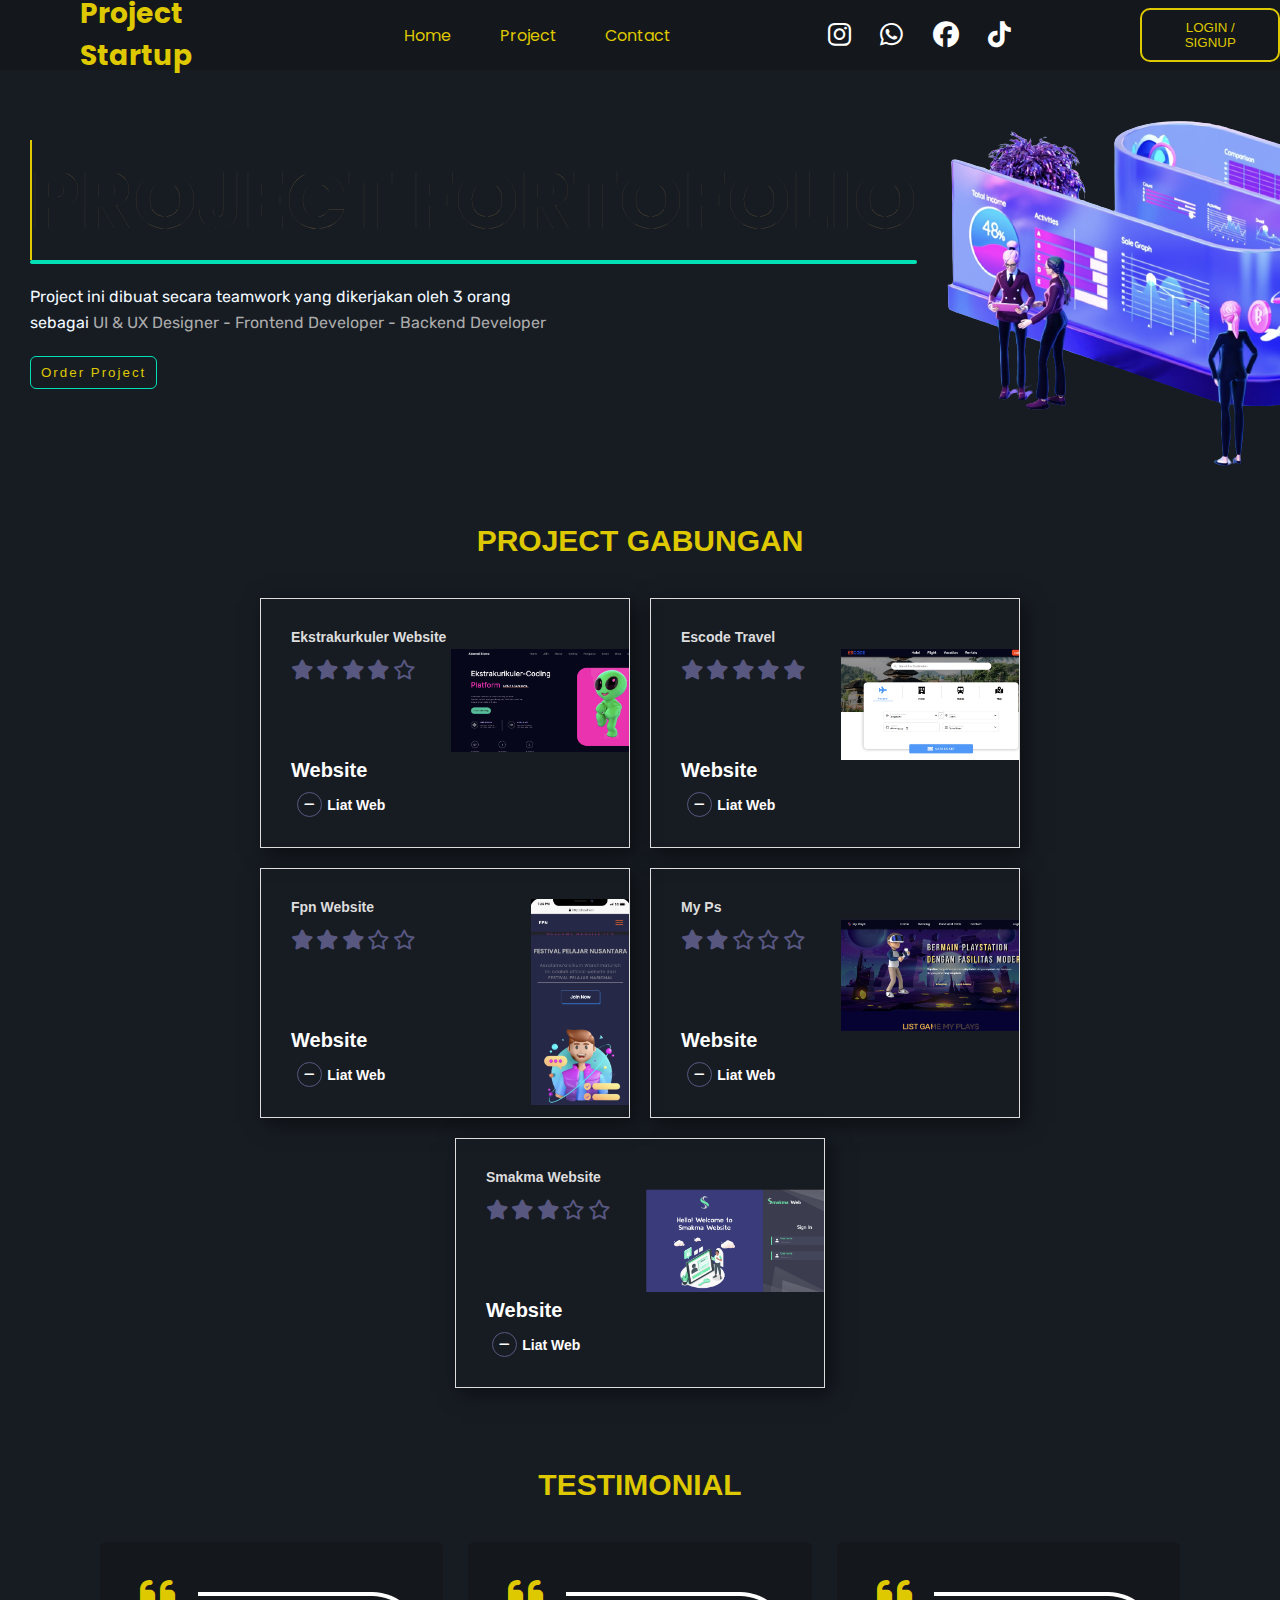
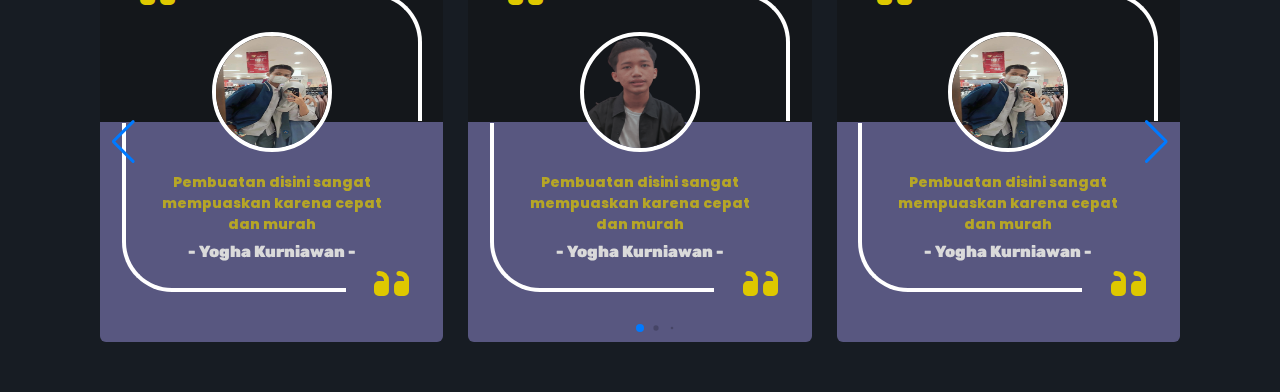
<file: project.html>
<!DOCTYPE html>
<html lang="en">
<head>
    <meta charset="UTF-8">
    <meta http-equiv="X-UA-Compatible" content="IE=edge">
    <meta name="viewport" content="width=device-width, initial-scale=1.0">
    <link rel="stylesheet" href="css/style-project.css">

    <link rel="stylesheet" href="css/swiper-bundle.min.css">

    <link rel="stylesheet" href="https://cdnjs.cloudflare.com/ajax/libs/font-awesome/6.2.1/css/all.min.css">
    <title>Project Website</title>
</head>
<body>
    <nav>
        <div class="judul-nav">
            <h3>Project Startup</h3>
        </div>
        <div class="link-nav">
            <a href="index.html">Home</a>
            <a href="project.html">Project</a>
            <a href="#">Contact</a>
        </div>
        <div class="logo-sosmed-nav">
            <a href="https://www.instagram.com/escode.ska/" target="_blank"><i class="fa-brands fa-instagram"></i></a>
            <a href="https://wa.me/628979341242"><i class="fa-brands fa-whatsapp"></i></a>
            <a href="#"><i class="fa-brands fa-facebook"></i></a>
            <a href="#"><i class="fa-brands fa-tiktok"></i></a>
        </div>
        <div class="login-nav">
            <button>LOGIN / SIGNUP</button>
        </div>
    </nav>

    <section class="header">
        <div class="content">
            <div class="title-header">
                <h1 data-text="PROJECT FORTOFOLIO">PROJECT FORTOFOLIO</h1>
                <div class="garis"></div>
            </div>
            <div class="desc-header">
                <p>Project ini dibuat secara teamwork yang dikerjakan oleh 3 orang sebagai <span>UI & UX Designer - Frontend Developer - Backend Developer</span></p>
            </div>
            <div class="button-beli">
                <button>Order Project</button>
            </div>
        </div>
        <div class="animasi">
            <img src="img/img-design/design4.png" alt="">
        </div>
    </section>
    <section class="project">
        <h1 class="title">PROJECT GABUNGAN</h1>
        <div class="container">
            <div class="project1 satu">
                <div class="harga">
                    <span>Ekstrakurkuler Website</span>
                    <p>
                        <i class="fa-regular fa-star bold"></i>
                        <i class="fa-regular fa-star bold"></i>
                        <i class="fa-regular fa-star bold"></i>
                        <i class="fa-regular fa-star bold"></i>
                        <i class="fa-regular fa-star"></i>
                    </p>
                </div>
                <div class="desc">
                    <p class="name-project">Website</p>
                    <div class="container-browse">
                        <div class="cirle-min">
                            <i class="fa-solid fa-minus"></i>
                        </div>
                        <p>Liat Web</p>
                    </div>
                </div>
            </div>
            <div class="project1 dua">
                <div class="harga">
                    <span>Escode Travel</span>
                    <p>
                        <i class="fa-regular fa-star bold"></i>
                        <i class="fa-regular fa-star bold"></i>
                        <i class="fa-regular fa-star bold"></i>
                        <i class="fa-regular fa-star bold"></i>
                        <i class="fa-regular fa-star bold"></i>
                    </p>
                </div>
                <div class="desc">
                    <p class="name-project">Website</p>
                    <div class="container-browse">
                        <div class="cirle-min">
                            <i class="fa-solid fa-minus"></i>
                        </div>
                        <p>Liat Web</p>
                    </div>
                </div>
            </div>
            <div class="project1 tiga">
                <div class="harga">
                    <span>Fpn Website</span>
                    <p>
                        <i class="fa-regular fa-star bold"></i>
                        <i class="fa-regular fa-star bold"></i>
                        <i class="fa-regular fa-star bold"></i>
                        <i class="fa-regular fa-star"></i>
                        <i class="fa-regular fa-star"></i>
                    </p>
                </div>
                <div class="desc">
                    <p class="name-project">Website</p>
                    <div class="container-browse">
                        <div class="cirle-min">
                            <i class="fa-solid fa-minus"></i>
                        </div>
                        <p>Liat Web</p>
                    </div>
                </div>
            </div>
            <div class="project1 empat">
                <div class="harga">
                    <span>My Ps</span>
                    <p>
                        <i class="fa-regular fa-star bold"></i>
                        <i class="fa-regular fa-star bold"></i>
                        <i class="fa-regular fa-star"></i>
                        <i class="fa-regular fa-star"></i>
                        <i class="fa-regular fa-star"></i>
                    </p>
                </div>
                <div class="desc">
                    <p class="name-project">Website</p>
                    <div class="container-browse">
                        <div class="cirle-min">
                            <i class="fa-solid fa-minus"></i>
                        </div>
                        <p>Liat Web</p>
                    </div>
                </div>
            </div>
            <div class="project1 lima">
                <div class="harga">
                    <span>Smakma Website</span>
                    <p>
                        <i class="fa-regular fa-star bold"></i>
                        <i class="fa-regular fa-star bold"></i>
                        <i class="fa-regular fa-star bold"></i>
                        <i class="fa-regular fa-star"></i>
                        <i class="fa-regular fa-star"></i>
                    </p>
                </div>
                <div class="desc">
                    <p class="name-project">Website</p>
                    <div class="container-browse">
                        <div class="cirle-min">
                            <i class="fa-solid fa-minus"></i>
                        </div>
                        <p>Liat Web</p>
                    </div>
                </div>
            </div>
        </div>
    </section>
    <section class="testimonial">
        <h1 class="title">TESTIMONIAL</h1>

        <div class="testi-container mySwiper">
            <div class="container swiper-wrapper">
                <div class="testimonial-container swiper-slide">
                    <div class="card-testi">
                        <div class="foto">
                            <img src="img/img-profil/default.jpg" alt="">
                        </div>
                        <div class="desc-testi">
                            <p>Pembuatan disini sangat mempuaskan karena cepat dan murah</p>
                        </div>
                        <div class="author-testi">
                            <p>- Yogha Kurniawan -</p>
                        </div>
                    </div>
                    <div class="design-petik satu">
                        <i class="fa-solid fa-quote-left"></i>
                    </div>
                    <div class="design-petik dua">
                        <i class="fa-solid fa-quote-left"></i>
                    </div>
                </div>
                <div class="testimonial-container swiper-slide">
                    <div class="card-testi">
                        <div class="foto">
                            <img src="img/img-profil/yogha.png" alt="">
                        </div>
                        <div class="desc-testi">
                            <p>Pembuatan disini sangat mempuaskan karena cepat dan murah</p>
                        </div>
                        <div class="author-testi">
                            <p>- Yogha Kurniawan -</p>
                        </div>
                    </div>
                    <div class="design-petik satu">
                        <i class="fa-solid fa-quote-left"></i>
                    </div>
                    <div class="design-petik dua">
                        <i class="fa-solid fa-quote-left"></i>
                    </div>
                </div>
                <div class="testimonial-container swiper-slide">
                    <div class="card-testi">
                        <div class="foto">
                            <img src="img/img-profil/default.jpg" alt="">
                        </div>
                        <div class="desc-testi">
                            <p>Pembuatan disini sangat mempuaskan karena cepat dan murah</p>
                        </div>
                        <div class="author-testi">
                            <p>- Yogha Kurniawan -</p>
                        </div>
                    </div>
                    <div class="design-petik satu">
                        <i class="fa-solid fa-quote-left"></i>
                    </div>
                    <div class="design-petik dua">
                        <i class="fa-solid fa-quote-left"></i>
                    </div>
                </div>
            </div>
            <div class="swiper-button-next swiper-navBtn"></div>
            <div class="swiper-button-prev swiper-navBtn"></div>
            <div class="swiper-pagination"></div>
        </div>
    </section>

    <script src="js/swiper-bundle.min.js"></script>
    <script src="https://cdnjs.cloudflare.com/ajax/libs/jquery/3.6.3/jquery.min.js" integrity="sha512-STof4xm1wgkfm7heWqFJVn58Hm3EtS31XFaagaa8VMReCXAkQnJZ+jEy8PCC/iT18dFy95WcExNHFTqLyp72eQ==" crossorigin="anonymous" referrerpolicy="no-referrer"></script>

    <script>
        var swiper = new Swiper(".mySwiper", {
            slidesPerView: 3,
            spaceBetween: 25,
            loop: true,
            centerSlide: true,
            fade: true,
            autoplay: true,
            grabCursor: true,
            pagination: {
                el: ".swiper-pagination",
                clickable: true,
                dynamicBullets: true
            },
            navigation: {
                nextEl: ".swiper-button-next",
                prevEl: ".swiper-button-prev",
            },

            breakpoints: {
                0: {
                    slidesPerView: 1,
                },
                830: {
                    slidesPerView: 2,
                },
                1185: {
                    slidesPerView: 3,
                },
            }
        });
    </script>
</body>
</html>
</file>
<file: css/style-project.css>
@import url("https://fonts.googleapis.com/css2?family=Poppins&family=Rubik&display=swap");

* {
    margin: 0px;
    padding: 0px;
    box-sizing: border-box;
}

body {
    background-color: #171C23;
}

body  nav {
    display: flex;
    background-color: #14171B;
    height: 70px;
    align-items: center;
    padding-left: 80px;
  }
  
body  nav .judul-nav {
    color: #DEC800;
    font-family: 'Poppins';
    font-size: 24px;
    font-weight: bold;
  }
body  nav .link-nav {
    width: 390px;
    display: flex;
    justify-content: space-evenly;
    margin-left: 70px;
  }
  
body  nav .link-nav a{
    text-decoration: none;
    color: #DEC800;
    font-family: 'Poppins';
  }
  
body  nav .logo-sosmed-nav {
    width: 260px;
    margin-left: 80px;
    display: flex;
    justify-content: space-evenly;
  }
  
body  nav .logo-sosmed-nav a i {
    font-size: 26px;
    color: white;
  }
  
body  nav .login-nav button {
    padding: 10px 25px;
    background: none;
    outline: none;
    border: 2px solid #DEC800;
    color: #DEC800;
    border-radius: 10px;
    margin-left: 100px;
  }

.header {
    display: flex;
    justify-content: space-between;
    padding: 20px 40px 0px 0px;
}

.header .content {
    height: 400px;
    background-repeat: no-repeat;
    background-size: cover;
    background-position: 0px -200px;
    padding: 50px 0px 0px 30px;
    box-sizing: border-box;
}

.header .content .title-header {
  font-family: 'Poppins', sans-serif;
  font-size: 40px;
  font-weight: 600;
  width: max-content;
}

.header .content .title-header h1 {
  position: relative;
  color: #171C23;
  -webkit-text-stroke: .01vw rgb(136, 110, 64);
  text-transform: uppercase;
  white-space: nowrap;
}

.header .content .title-header h1::before {
  content: attr(data-text);
  position: absolute;
  top: 0;
  left: 0;
  width: 0%;
  height: 100%;
  color: #DEC800;
  -webkit-text-stroke: 0vw #171C23;
  border-right: 2px solid #DEC800;
  overflow: hidden;
  animation: animate 6s linear infinite;
  -webkit-animation: animate 6s linear infinite;
}

@keyframes animate {
  0%,10%,100% {
    width: 0;
  }

  70%, 90% {
    width: 100%;
  }
}

.header .content .desc-header span {
    color: #ababab;
}

.header .content .title-header .garis {
    width: 100%;
    height: 4px;
    background-color: rgba(1, 255, 204, 0.867);
    border-radius: 20px;
}

.header .content .desc-header {
    color: aliceblue;
    margin-top: 20px;
    font-family: 'Rubik';
    width: 540px;
    line-height: 26px;
}

.header .content .button-beli button{
    margin-top: 20px;
    padding: 8px 10px;
    box-sizing: border-box;
    border-radius: 6px;
    background: none;
    outline: none;
    border: 1px solid rgba(1, 255, 204, 0.867);
    color: #DEC800;
    letter-spacing: 2px;
    animation: animate-button 1s linear infinite;
}

.header .content .button-beli button:hover {
  cursor: pointer;
  color: black;
  background-color: #dadada;
  opacity: 0.5;
  box-shadow: 5px 5px 3px #585780;
  border: none;
  animation: none;
  transition: all 100ms ease-out;
}

@keyframes animate-button {
  0% {
    border: 1px solid rgba(1, 255, 204, 0.867);
  }

  30% {
    border: 1px solid rgba(4, 223, 77, 0.867);
  }

  60% {
    border: 1px solid rgba(1, 178, 28, 0.867);
  }

  90% {
    border: 1px solid rgba(1, 196, 255, 0.867);
  }
}

/* Project */

.project,.testimonial {
  display: flex;
  align-items: center;
  flex-direction: column;
  width: 100%;
  height: max-content;
  padding: 0 100px;
  font-family: 'Poppinst', sans-serif;
  background-color: #171C23;
  margin-bottom: 50px;
}

.project .title , .testimonial .title{
  font-size: 30px;
  margin: 30px 0;
  color: #DEC800;
  margin-bottom: 40px;
}

.project .container {
  width: 100%;
  display: flex;
  flex-wrap: wrap;
  gap: 20px;
  row-gap: 20px;
  justify-content: center;
}

.project .container .project1{
  width: 370px;
  height: 250px;
  display: flex;
  flex-direction: column;
  padding: 30px;
  border: 1px solid #ddd;
  justify-content: space-between;
  box-shadow: 5px 5px 20px 0px rgba(0, 0, 0, .5);
}

.project .container .project1.satu {
  background: url(../img/img-project/escode_web.png);
  background-size: 200px;
  background-position: 190px 50px;
  background-repeat: no-repeat;
}

.project .container .project1.dua {
  background: url(../img/img-project/escodetravel_web.png);
  background-size: 200px;
  background-position: 190px 50px;
  background-repeat: no-repeat;
}

.project .container .project1.tiga {
  background: url(../img/img-project/fpn_web.png);
  background-size: 100px;
  background-position: 270px 30px;
  background-repeat: no-repeat;
}

.project .container .project1.empat {
  background: url(../img/img-project/myps_web.png);
  background-size: 200px;
  background-position: 190px 50px;
  background-repeat: no-repeat;
}

.project .container .project1.lima {
  background: url(../img/img-project/smamkma_web.png);
  background-size: 200px;
  background-position: 190px 50px;
  background-repeat: no-repeat;
}

.project .container .project1 .harga span {
  font-size: 14px;
  color: #ddd;
  font-weight: bold;
  display: block;
  margin-bottom: 15px;
}

.project .container .project1 .harga p i{
  font-size: 20px;
  color: #585780;
  letter-spacing: -2px;
}

.project .container .project1 .harga p i.bold {
  font-weight: bolder;
}

.project .container .project1 .desc .name-project {
  font-size: 20px;
  font-weight: bold;
  color: white;
  margin-bottom: 10px;
}

.project .container .project1 .desc .container-browse {
  display: flex;
  width: 100px;
  justify-content: space-evenly;
  align-items: center;
  color: white;
}

.project .container .project1 .desc .container-browse .cirle-min {
  width: 25px;
  height: 25px;
  display: flex;
  justify-content: center;
  align-items: center;
  border: 1px solid #585780;
  border-radius: 50%;
  -webkit-border-radius: 50%;
  -moz-border-radius: 50%;
  -ms-border-radius: 50%;
  -o-border-radius: 50%;
}

.project .container .project1 .desc .container-browse .cirle-min i{
  font-size: 12px;
}

.project .container .project1 .desc .container-browse p {
  font-size: 14px;
  font-weight: bold;
}

.testimonial .testi-container {
  width: 100%;
  /* background-color: #585780; */
  position: relative;
  overflow: hidden;
}

.testimonial .container {
  display: flex;
  /* width: 100%; */
  /* justify-content: space-evenly; */
}

.testimonial .testimonial-container {
  display: flex;
  justify-content: center;
  align-items: center;
  height: 400px;
  width: 380px;
  background: linear-gradient(180deg, #14171B 45%, #585780 45%);
  position: relative;
  border-radius: 6px;
}

.testimonial .testimonial-container .card-testi{
  width: 300px;
  height: 300px;
  position: relative;
  /* background-color: #DEC800; */
  z-index: 100;
  display: flex;
  flex-direction: column;
  align-items: center;
}

.testimonial .testimonial-container .card-testi::before {
  content: "";
  position: absolute;
  top: 0;
  right: 0;
  width: 220px;
  height: 125px;
  border-top: 4px solid white;
  border-right: 4px solid white;
  border-top-right-radius: 50px;
  z-index: -1;
}

.testimonial .testimonial-container .card-testi::after {
  content: "";
  position: absolute;
  bottom: 0;
  left: 0;
  width: 220px;
  height: 165px;
  border-left: 4px solid white;
  border-bottom: 4px solid white;
  border-bottom-left-radius: 50px;
}

.testimonial .testimonial-container .card-testi .foto {
  width: 120px;
  height: 120px;
  border-radius: 50%;
  border: 4px solid white;
  margin-top: 40px;
}

.testimonial .testimonial-container .card-testi .foto img {
  width: 100%;
  height: 100%;
  border-radius: 50%;
}

.testimonial .testimonial-container .card-testi .desc-testi {
  width: 80%;
  /* background-color: #DEC800; */
  color: #DEC800;
  padding-top: 20px;
  text-align: center;
  font-family: 'Poppins';
  font-weight: 800;
  height: 90px;
  overflow: hidden;
  font-size: 14px;
  opacity: 0.7;
}

.testimonial .testimonial-container .card-testi .author-testi {
  color: #dadada;
  font-family: 'Rubik';
  font-weight: 1000;
}

.testimonial .testimonial-container .design-petik {
  position: absolute;
  font-size: 40px;
  color: #DEC800;
}

.testimonial .testimonial-container .design-petik.satu {
  top: 30px;
  left: 40px;
}

.testimonial .testimonial-container .design-petik.dua {
  bottom: 34px;
  right: 34px;
  transform: rotateY(180deg);
}

@media screen and (max-width: 768px) {
  .swiper-navBtn {
    display: none;
  }
}
</file>
